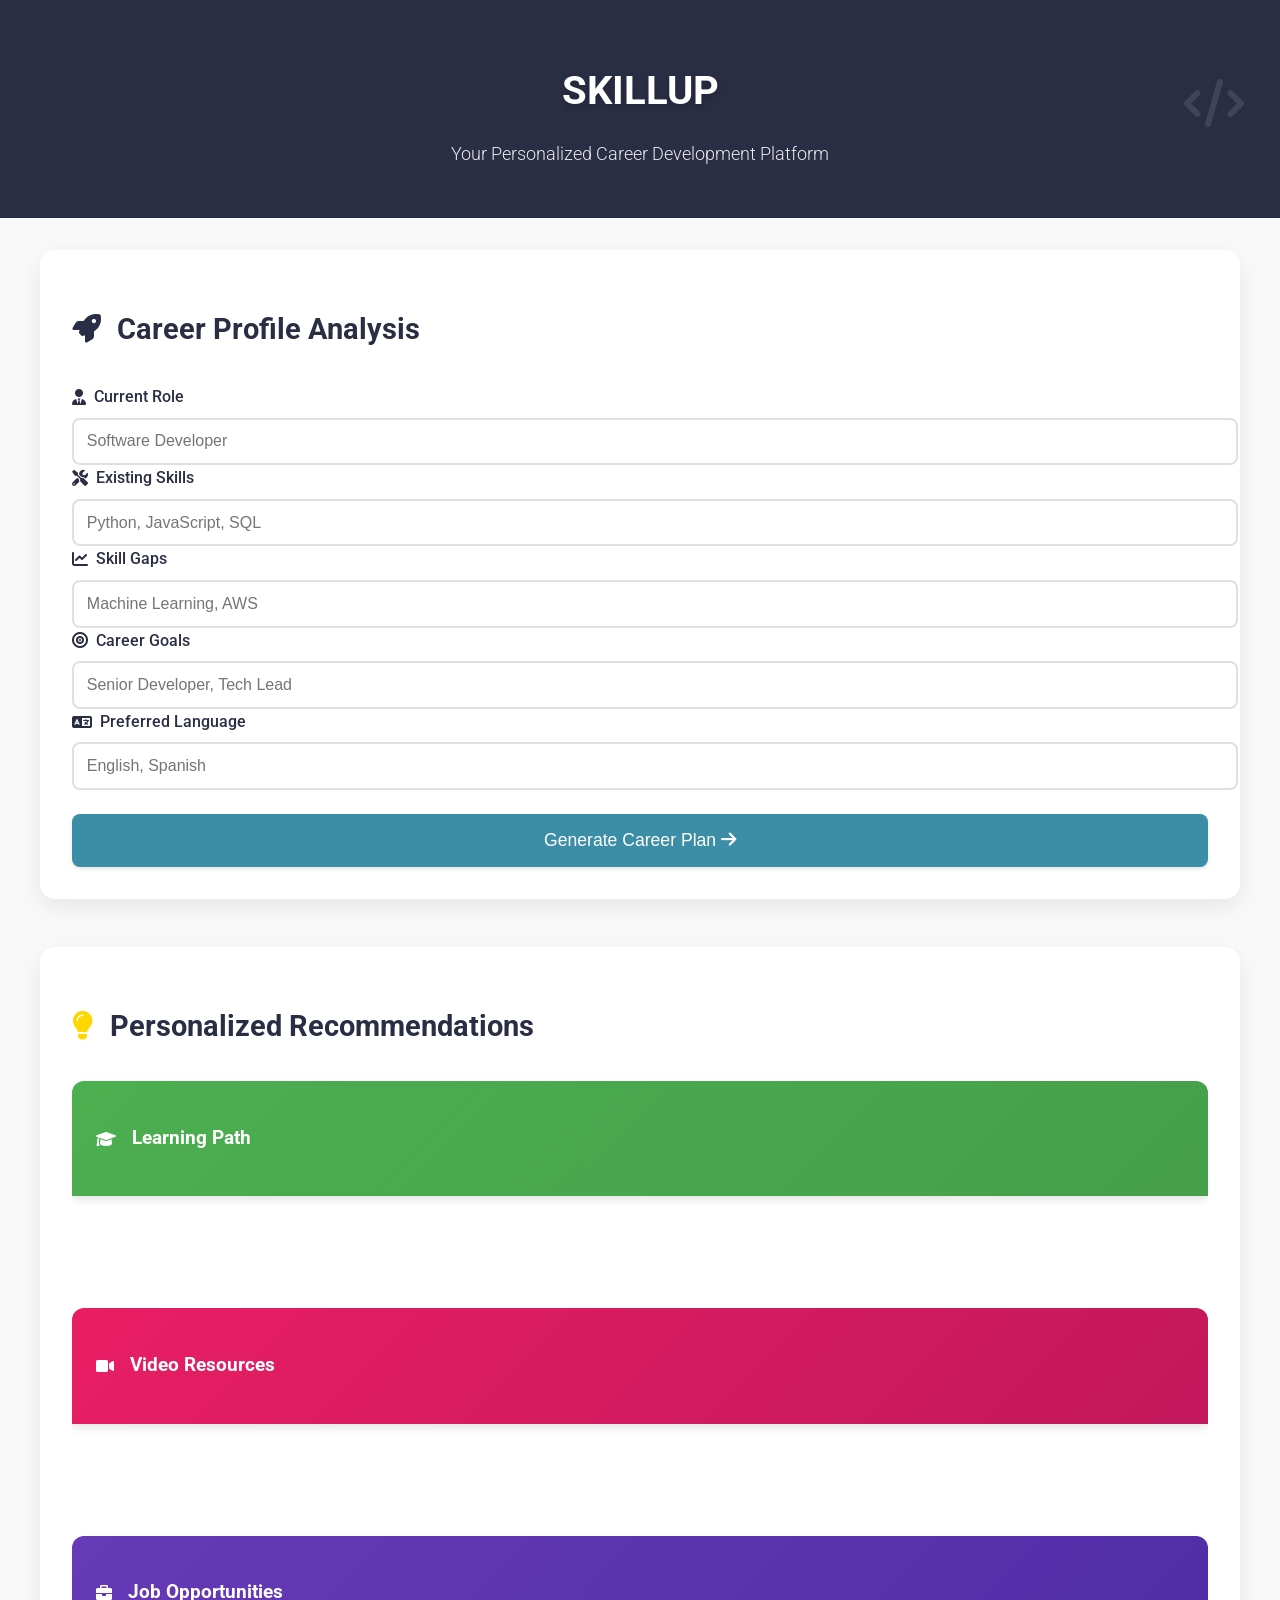
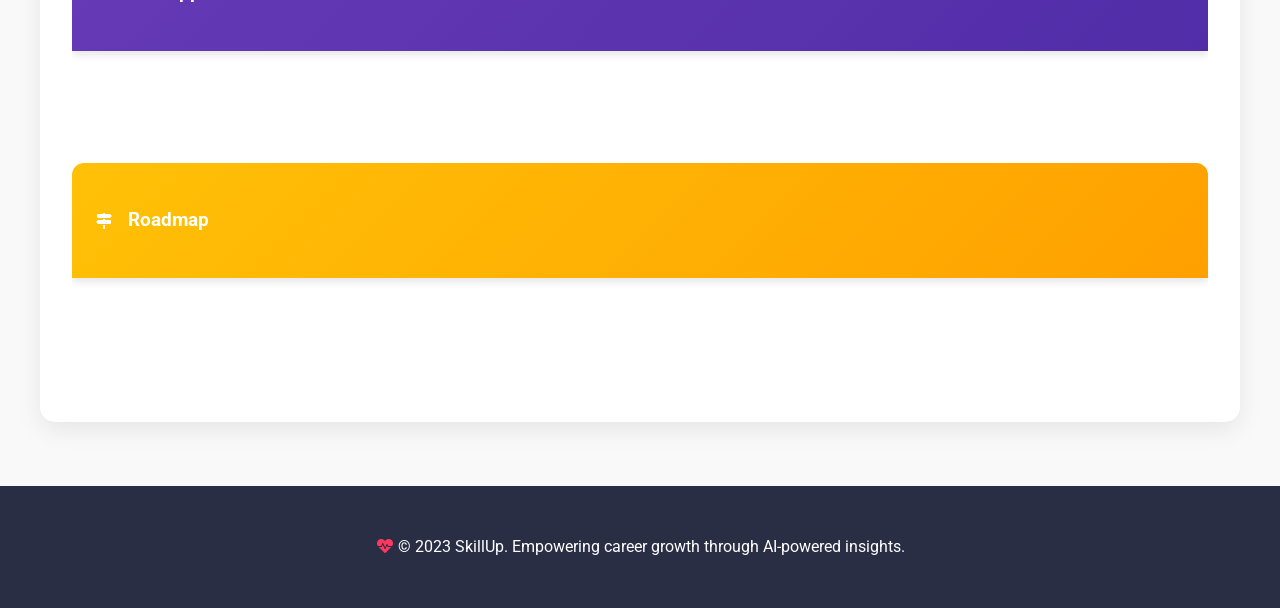
<file: a.html>
<!DOCTYPE html>
<html lang="en">
<head>
    <meta charset="UTF-8">
    <meta name="viewport" content="width=device-width, initial-scale=1.0">
    <title>SkillUp - Career Development Platform</title>
    <link rel="stylesheet" href="/static/style1.css">
    <link rel="stylesheet" href="https://cdnjs.cloudflare.com/ajax/libs/font-awesome/6.0.0/css/all.min.css">
    <link href="https://fonts.googleapis.com/css2?family=Roboto:wght@300;400;500;700&display=swap" rel="stylesheet">

</head>
<body>
    <header class="main-header">
        <div class="header-content">
            <div class="floating" style="position: absolute; top: 20px; right: 20px; opacity: 0.1;">
                <i class="fas fa-code fa-3x"></i>
            </div>
            <h1 class="logo pulse">SKILLUP</h1>
            <p class="tagline">Your Personalized Career Development Platform</p>
            
            <!-- User Section -->
            <div id="user-section" style="display: none; position: absolute; top: 20px; right: 20px;">
                <i class="fas fa-user-circle fa-2x" style="cursor: pointer;"></i>
                <div id="logout-option" style="display: none; position: absolute; right: 0; background: white; padding: 10px; border: 1px solid #ccc; border-radius: 5px;">
                    <button id="logout-btn" style="background: none; border: none; cursor: pointer;">
                        <i class="fas fa-sign-out-alt"></i> Logout
                    </button>
                </div>
            </div>
        </div>
    </header>

    <main class="container">
        <section class="form-section">
            <div class="form-card">
                <h2 class="form-title">
                    <i class="fas fa-rocket floating"></i>
                    Career Profile Analysis
                </h2>
                <form id="resource-form" class="career-form">
                  <div class="form-group">
                    <label for="role"><i class="fas fa-user-tie"></i> Current Role</label>
                    <input type="text" id="role" name="role" placeholder="Software Developer">
                </div>
                
                <div class="form-group">
                    <label for="skills"><i class="fas fa-tools"></i> Existing Skills</label>
                    <input type="text" id="skills" name="skills" placeholder="Python, JavaScript, SQL">
                </div>
  
                <div class="form-group">
                    <label for="skill-gaps"><i class="fas fa-chart-line"></i> Skill Gaps</label>
                    <input type="text" id="skill-gaps" name="skill_gaps" placeholder="Machine Learning, AWS">
                </div>
  
                <div class="form-group">
                    <label for="career-ambitions"><i class="fas fa-bullseye"></i> Career Goals</label>
                    <input type="text" id="career-ambitions" name="career_ambitions" placeholder="Senior Developer, Tech Lead">
                </div>
  
                <div class="form-group">
                    <label for="language"><i class="fas fa-language"></i> Preferred Language</label>
                    <input type="text" id="language" name="language" placeholder="English, Spanish">
                </div>
                    <button type="submit" class="submit-btn">
                        Generate Career Plan <i class="fas fa-arrow-right"></i>
                    </button>
                </form>
            </div>
        </section>

        <section class="results-section">
            <div class="results-card">
                <h2 class="results-title">
                    <i class="fas fa-lightbulb pulse" style="color: #ffd700"></i>
                    Personalized Recommendations
                </h2>
                
                <div class="recommendation-category" style="animation-delay: 0.2s">
                    <div class="category-header course-bg">
                        <i class="fas fa-graduation-cap"></i>
                        <h3>Learning Path</h3>
                    </div>
                    <ul id="courses" class="recommendation-list"></ul>
                </div>

                <div class="recommendation-category" style="animation-delay: 0.4s">
                    <div class="category-header video-bg">
                        <i class="fas fa-video"></i>
                        <h3>Video Resources</h3>
                    </div>
                    <ul id="videos" class="recommendation-list"></ul>
                </div>

                <div class="recommendation-category" style="animation-delay: 0.6s">
                    <div class="category-header job-bg">
                        <i class="fas fa-briefcase"></i>
                        <h3>Job Opportunities</h3>
                    </div>
                    <ul id="jobs" class="recommendation-list"></ul>
                </div>
                 <div class="recommendation-category" style="animation-delay: 0.8s">
                    <div class="category-header roadmap-bg">
                        <i class="fas fa-map-signs"></i>  <!-- Choose an appropriate icon -->
                        <h3>Roadmap</h3>
                    </div>
                    <ol id="roadmap" class="recommendation-list"></ol> <!-- Use <ol> for ordered steps -->
                </div>
            </div>
        </section>
    </main>

    <footer class="main-footer">
        <p>
            <i class="fas fa-heartbeat pulse" style="color: #ff3860"></i>
            © 2023 SkillUp. Empowering career growth through AI-powered insights.
        </p>
    </footer>

    <script>
        // Check if the user is logged in
        const token = localStorage.getItem('token');
        const userSection = document.getElementById('user-section');
        const logoutOption = document.getElementById('logout-option');

        if (token) {
            // Show user section if logged in
            userSection.style.display = 'block';

            // Toggle logout option on user icon click
            userSection.addEventListener('click', () => {
                logoutOption.style.display = logoutOption.style.display === 'block' ? 'none' : 'block';
            });

            // Logout functionality
            document.getElementById('logout-btn').addEventListener('click', () => {
                localStorage.removeItem('token'); // Clear the token
                window.location.href = '/login.html'; // Redirect to login page
            });
        }

        // Form submission logic (unchanged)
        document.getElementById('resource-form').onsubmit = async function (e) {
            e.preventDefault();
            const submitBtn = e.target.querySelector('button');
            submitBtn.innerHTML = `<i class="fas fa-spinner fa-spin"></i> Analyzing...`;
            submitBtn.disabled = true;

            try {
                const formData = new FormData(e.target);
                const data = Object.fromEntries(formData.entries());

                const response = await fetch('/predict', {
                    method: 'POST',
                    headers: { 
                        'Content-Type': 'application/json',
                        'Authorization': `Bearer ${token}` // Include the token in the request
                    },
                    body: JSON.stringify(data),
                });

                const recommendations = await response.json();
                const coursesList = document.querySelector('#courses');
                const videosList = document.querySelector('#videos');
                const jobsList = document.querySelector('#jobs');
                const roadmapList = document.querySelector('#roadmap');

                [coursesList, videosList, jobsList, roadmapList].forEach(list => list.innerHTML = '');

                if (recommendations.message) alert(recommendations.message);

                const createListItem = (content, index) => {
                    const li = document.createElement('li');
                    li.innerHTML = content;
                    li.style.animationDelay = `${index * 0.1}s`;
                    return li;
                };

                recommendations.courses.forEach((course, index) => {
                    coursesList.appendChild(createListItem(`
                        <a href="${course.link}" target="_blank" class="resource-link">
                            <i class="fas fa-book-open"></i>
                            <div>
                                <strong>${course.name}</strong>
                                <span class="platform">${course.platform}</span>
                            </div>
                        </a>
                    `, index));
                });

                recommendations.videos.forEach((video, index) => {
                    videosList.appendChild(createListItem(`
                        <a href="${video.link}" target="_blank" class="resource-link">
                            <i class="fas fa-film"></i>
                            <div>
                                <strong>${video.name}</strong>
                                <span class="platform">${video.platform}</span>
                            </div>
                        </a>
                    `, index));
                });

                recommendations.jobs.forEach((job, index) => {
                    jobsList.appendChild(createListItem(`
                        <a href="${job.link}" target="_blank" class="resource-link">
                            <i class="fas fa-building"></i>
                            <div>
                                <strong>${job.title}</strong>
                                <span class="company">${job.company}</span>
                            </div>
                        </a>
                    `, index));
                });

                recommendations.roadmap.forEach((step, index) => {
                    roadmapList.appendChild(createListItem(`
                        <div class="roadmap-step">
                            <strong>${step.step}</strong>
                            <p>${step.description}</p>
                        </div>
                    `, index));
                });

                document.querySelectorAll('.recommendation-list li').forEach(li => {
                    li.style.opacity = '1';
                    li.style.transform = 'translateX(0)';
                });

            } catch (error) {
                console.error('Error:', error);
                alert('An error occurred while processing your request');
            } finally {
                submitBtn.innerHTML = `Generate Career Plan <i class="fas fa-arrow-right"></i>`;
                submitBtn.disabled = false;
            }
        };
    </script>
</body>
</html>
</file>
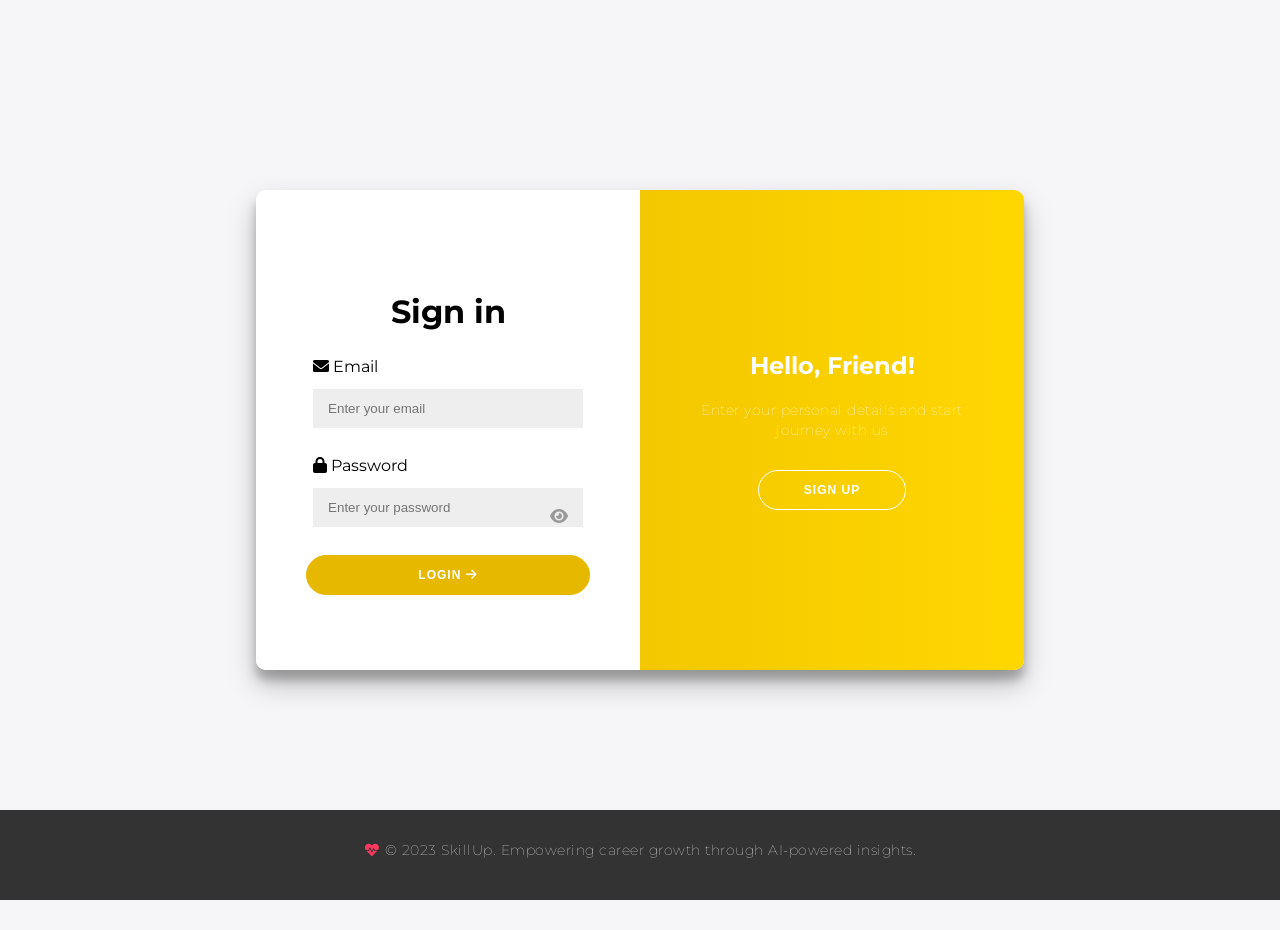
<file: login.html>
<!DOCTYPE html>
<html lang="en">
<head>
    <meta charset="UTF-8">
    <meta name="viewport" content="width=device-width, initial-scale=1.0">
    <title>Login - SkillUp</title>
    <link rel="stylesheet" href="login.css">
    <link rel="stylesheet" href="https://cdnjs.cloudflare.com/ajax/libs/font-awesome/6.0.0/css/all.min.css">
    <link href="https://fonts.googleapis.com/css2?family=Roboto:wght@300;400;500;700&display=swap" rel="stylesheet">
</head>
<body>
    <main class="container">
        <section class="form-section">
            <div class="form-card">
                <h1 class="main-heading pulse">SKILLUP</h1>
                <div class="container" id="container">
                    <div class="form-container sign-up-container">
                        <form id="signup-form" class="career-form">
                            <h2 class="form-title">Create Account</h2>
                            <div class="form-group">
                                <label for="signup-email"><i class="fas fa-envelope"></i> Email</label>
                                <input type="email" id="signup-email" name="email" placeholder="Enter your email" required>
                            </div>

                            <div class="form-group">
                                <label for="signup-password"><i class="fas fa-lock"></i> Password</label>
                                <div class="password-wrapper">
                                    <input type="password" id="signup-password" name="password" placeholder="Create a password" required>
                                    <i class="fas fa-eye toggle-password" onclick="togglePasswordVisibility('signup-password')"></i>
                                </div>
                            </div>

                            <div class="form-group">
                                <label for="confirm-password"><i class="fas fa-lock"></i> Confirm Password</label>
                                <div class="password-wrapper">
                                    <input type="password" id="confirm-password" name="confirm_password" placeholder="Confirm your password" required>
                                    <i class="fas fa-eye toggle-password" onclick="togglePasswordVisibility('confirm-password')"></i>
                                </div>
                            </div>

                            <!-- <div class="form-group">
                                <label for="contact-number"><i class="fas fa-phone"></i> Contact Number</label>
                                <input type="tel" id="contact-number" name="contact_number" placeholder="Enter your contact number" required>
                            </div> -->

                            <button type="submit" class="submit-btn">
                                Sign Up <i class="fas fa-arrow-right"></i>
                            </button>

                        </form>
                    </div>
                    <div class="form-container sign-in-container">
                        <form id="login-form" class="career-form">
                            <h2 class="form-title">Sign in</h2>
                            <div class="form-group">
                                <label for="email"><i class="fas fa-envelope"></i> Email</label>
                                <input type="email" id="email" name="email" placeholder="Enter your email" required>
                            </div>

                            <div class="form-group">
                                <label for="password"><i class="fas fa-lock"></i> Password</label>
                                <div class="password-wrapper">
                                    <input type="password" id="password" name="password" placeholder="Enter your password" required>
                                    <i class="fas fa-eye toggle-password" onclick="togglePasswordVisibility('password')"></i>
                                </div>
                            </div>

                            <button type="submit" class="submit-btn">
                                Login <i class="fas fa-arrow-right"></i>
                            </button>

                        </form>
                    </div>
                    <div class="overlay-container">
                        <div class="overlay">
                            <div class="overlay-panel overlay-left">
                                <h1>Welcome Back!</h1>
                                <p>To keep connected with us please login with your personal info</p>
                                <button class="ghost" id="signIn">Sign In</button>
                            </div>
                            <div class="overlay-panel overlay-right">
                                <h1>Hello, Friend!</h1>
                                <p>Enter your personal details and start journey with us</p>
                                <button class="ghost" id="signUp">Sign Up</button>
                            </div>
                        </div>
                    </div>
                </div>
            </div>
        </section>
    </main>

    <footer class="main-footer">
        <p>
            <i class="fas fa-heartbeat pulse" style="color: #ff3860"></i>
            © 2023 SkillUp. Empowering career growth through AI-powered insights.
        </p>
    </footer>

    <script>
         // Enhanced Toggle Password Visibility
         function togglePasswordVisibility(inputId) {
            const input = document.getElementById(inputId);
            const icon = event.target; // Get the clicked icon
            if (input.type === "password") {
                input.type = "text";
                icon.classList.remove("fa-eye");
                icon.classList.add("fa-eye-slash");
            } else {
                input.type = "password";
                icon.classList.remove("fa-eye-slash");
                icon.classList.add("fa-eye");
            }
        }

        // Smooth Form Switching
        document.querySelectorAll('#signup-link, #login-link').forEach(link => {
            link.addEventListener('click', (e) => {
                e.preventDefault();
                document.querySelector('.form-card').classList.toggle('active');
            });
        });

        // Handle login form submission
        document.getElementById('login-form').onsubmit = async function (e) {
            e.preventDefault();
            const submitBtn = e.target.querySelector('.submit-btn');
            submitBtn.innerHTML = `<i class="fas fa-spinner fa-spin"></i> Logging in...`;
            submitBtn.disabled = true;

            try {
                const formData = new FormData(e.target);
                const data = Object.fromEntries(formData.entries());

                // Call the backend login endpoint
                const response = await fetch('http://localhost:5000/login', {
                    method: 'POST',
                    headers: { 'Content-Type': 'application/json' },
                    body: JSON.stringify(data),
                });

                const result = await response.json();

                if (result.success) {
                    // Save the token in localStorage (or sessionStorage)
                    localStorage.setItem('token', result.token);
                    window.location.href = 'http://127.0.0.1:5000/'; // Redirect to the main page
                } else {
                    alert(result.message || 'Login failed. Please check your credentials.');
                }
            } catch (error) {
                console.error('Error:', error);
                alert('An error occurred while logging in.');
            } finally {
                submitBtn.innerHTML = `Login <i class="fas fa-arrow-right"></i>`;
                submitBtn.disabled = false;
            }
        };

        // Handle signup form submission
        document.getElementById('signup-form').onsubmit = async function (e) {
            e.preventDefault();
            const submitBtn = e.target.querySelector('.submit-btn');
            submitBtn.innerHTML = `<i class="fas fa-spinner fa-spin"></i> Signing up...`;
            submitBtn.disabled = true;

            try {
                const formData = new FormData(e.target);

                // Validate password match
                const password = formData.get('password');
                const confirmPassword = formData.get('confirm_password');
                if (password !== confirmPassword) {
                    alert('Passwords do not match.');
                    return;
                }

                // Call the backend signup endpoint
                const response = await fetch('http://localhost:5000/signup', {
                    method: 'POST',
                    body: formData, // Send FormData directly for file upload
                });

                const result = await response.json();

                if (result.success) {
                    // Save the token in localStorage (or sessionStorage)
                    localStorage.setItem('token', result.token);
                    window.location.href = 'http://127.0.0.1:5000/'; // Redirect to the main page
                } else {
                    alert(result.message || 'Signup failed. Please try again.');
                }
            } catch (error) {
                console.error('Error:', error);
                alert('An error occurred while signing up.');
            } finally {
                submitBtn.innerHTML = `Sign Up <i class="fas fa-arrow-right"></i>`;
                submitBtn.disabled = false;
            }
        };

        // Add input field interactions
        document.querySelectorAll('input').forEach(input => {
            input.addEventListener('focus', () => {
                input.parentElement.classList.add('active');
            });
            
            input.addEventListener('blur', () => {
                input.parentElement.classList.remove('active');
            });
        });

        // Toggle between login and signup forms
        const signUpButton = document.getElementById('signUp');
        const signInButton = document.getElementById('signIn');
        const container = document.getElementById('container');

        signUpButton.addEventListener('click', () => {
            container.classList.add("right-panel-active");
        });

        signInButton.addEventListener('click', () => {
            container.classList.remove("right-panel-active");
        });
    </script>
</body>
</html>
</file>
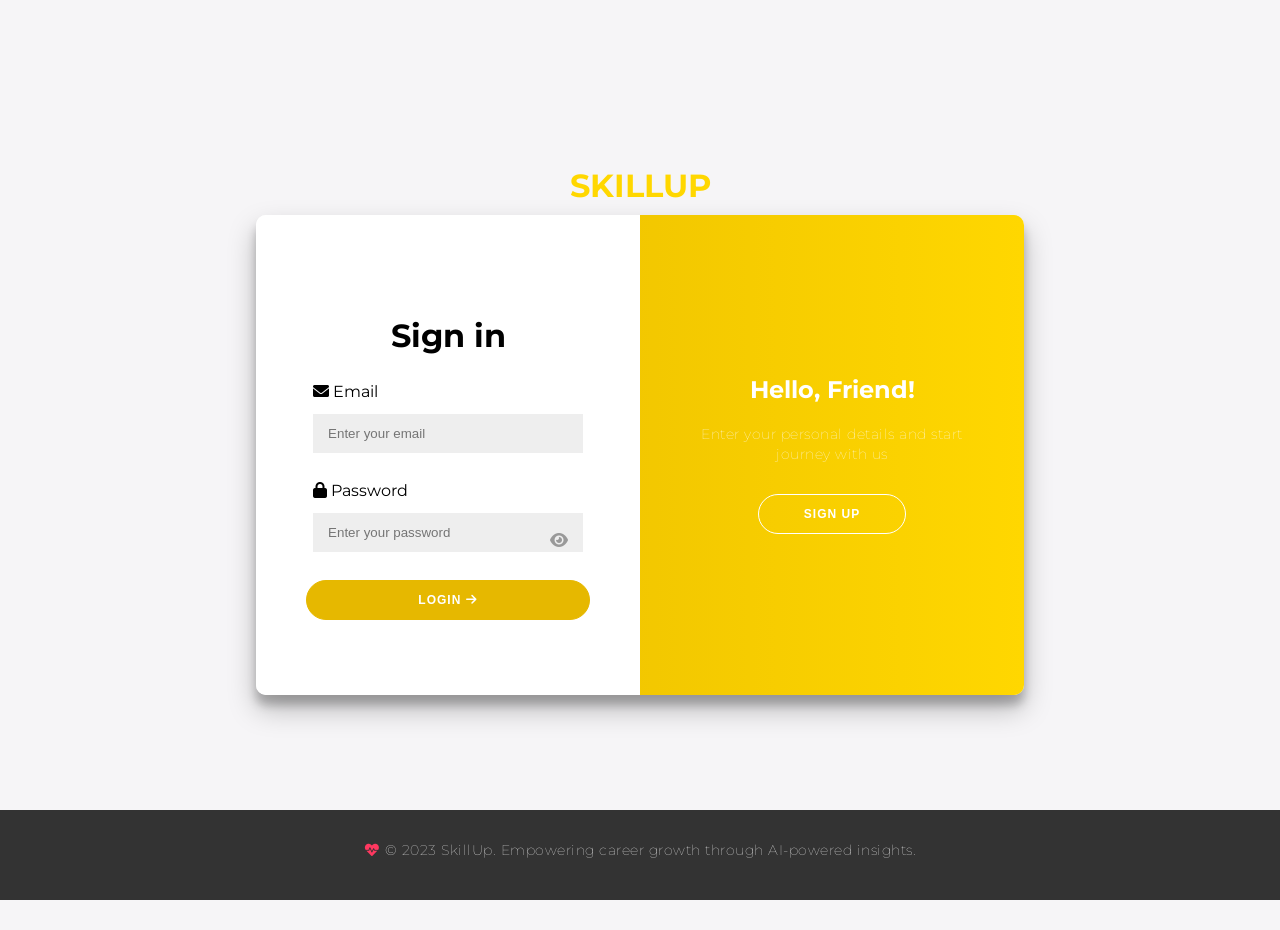
<file: login1.html>
<!DOCTYPE html>
<html lang="en">
<head>
    <meta charset="UTF-8">
    <meta name="viewport" content="width=device-width, initial-scale=1.0">
    <title>Login - SkillUp</title>
    <link rel="stylesheet" href="login.css">
    <link rel="stylesheet" href="https://cdnjs.cloudflare.com/ajax/libs/font-awesome/6.0.0/css/all.min.css">
    <link href="https://fonts.googleapis.com/css2?family=Roboto:wght@300;400;500;700&display=swap" rel="stylesheet">
</head>
<body>
    <main class="container">
        <section class="form-section">
            <h1 class="main-heading pulse">SKILLUP</h1>
            <div class="form-card">
                <div class="container" id="container">
                    <div class="form-container sign-up-container">
                        <form id="signup-form" class="career-form">
                            <h2 class="form-title">Create Account</h2>
                            <div class="form-group">
                                <label for="signup-email"><i class="fas fa-envelope"></i> Email</label>
                                <input type="email" id="signup-email" name="email" placeholder="Enter your email" required>
                            </div>

                            <div class="form-group">
                                <label for="signup-password"><i class="fas fa-lock"></i> Password</label>
                                <div class="password-wrapper">
                                    <input type="password" id="signup-password" name="password" placeholder="Create a password" required>
                                    <i class="fas fa-eye toggle-password" onclick="togglePasswordVisibility('signup-password')"></i>
                                </div>
                            </div>

                            <div class="form-group">
                                <label for="confirm-password"><i class="fas fa-lock"></i> Confirm Password</label>
                                <div class="password-wrapper">
                                    <input type="password" id="confirm-password" name="confirm_password" placeholder="Confirm your password" required>
                                    <i class="fas fa-eye toggle-password" onclick="togglePasswordVisibility('confirm-password')"></i>
                                </div>
                            </div>

                            <!-- <div class="form-group remember-forgot">
                                <label class="remember-me">
                                    <input type="checkbox" name="remember"> Remember Me
                                </label>
                                <a href="#" class="forgot-password">Forgot Password?</a>
                            </div> -->
            

                            <!-- <div class="form-group">
                                <label for="contact-number"><i class="fas fa-phone"></i> Contact Number</label>
                                <input type="tel" id="contact-number" name="contact_number" placeholder="Enter your contact number" required>
                            </div> -->

                            <button type="submit" class="submit-btn">
                                Sign Up <i class="fas fa-arrow-right"></i>
                            </button>

                        </form>
                    </div>
                    <div class="form-container sign-in-container">
                        <form id="login-form" class="career-form">
                            <h2 class="form-title">Sign in</h2>
                            <div class="form-group">
                                <label for="email"><i class="fas fa-envelope"></i> Email</label>
                                <input type="email" id="email" name="email" placeholder="Enter your email" required>
                            </div>

                            <div class="form-group">
                                <label for="password"><i class="fas fa-lock"></i> Password</label>
                                <div class="password-wrapper">
                                    <input type="password" id="password" name="password" placeholder="Enter your password" required>
                                    <i class="fas fa-eye toggle-password" onclick="togglePasswordVisibility('password')"></i>
                                </div>
                            </div>

                            <button type="submit" class="submit-btn">
                                Login <i class="fas fa-arrow-right"></i>
                            </button>

                        </form>
                    </div>
                    <div class="overlay-container">
                        <div class="overlay">
                            <div class="overlay-panel overlay-left">
                                <h1>Welcome Back!</h1>
                                <p>To keep connected with us please login with your personal info</p>
                                <button class="ghost" id="signIn">Sign In</button>
                            </div>
                            <div class="overlay-panel overlay-right">
                                <h1>Hello, Friend!</h1>
                                <p>Enter your personal details and start journey with us</p>
                                <button class="ghost" id="signUp">Sign Up</button>
                            </div>
                        </div>
                    </div>
                </div>
            </div>
        </section>
    </main>

    <footer class="main-footer">
        <p>
            <i class="fas fa-heartbeat pulse" style="color: #ff3860"></i>
            © 2023 SkillUp. Empowering career growth through AI-powered insights.
        </p>
    </footer>

    <script>
         // Enhanced Toggle Password Visibility
         function togglePasswordVisibility(inputId) {
            const input = document.getElementById(inputId);
            const icon = event.target; // Get the clicked icon
            if (input.type === "password") {
                input.type = "text";
                icon.classList.remove("fa-eye");
                icon.classList.add("fa-eye-slash");
            } else {
                input.type = "password";
                icon.classList.remove("fa-eye-slash");
                icon.classList.add("fa-eye");
            }
        }

        // Smooth Form Switching
        document.querySelectorAll('#signup-link, #login-link').forEach(link => {
            link.addEventListener('click', (e) => {
                e.preventDefault();
                document.querySelector('.form-card').classList.toggle('active');
            });
        });

        // Handle login form submission
        document.getElementById('login-form').onsubmit = async function (e) {
            e.preventDefault();
            const submitBtn = e.target.querySelector('.submit-btn');
            submitBtn.innerHTML = `<i class="fas fa-spinner fa-spin"></i> Logging in...`;
            submitBtn.disabled = true;

            try {
                const formData = new FormData(e.target);
                const data = Object.fromEntries(formData.entries());

                // Call the backend login endpoint
                const response = await fetch('http://localhost:5000/login', {
                    method: 'POST',
                    headers: { 'Content-Type': 'application/json' },
                    body: JSON.stringify(data),
                });

                const result = await response.json();

                if (result.success) {
                    // Save the token in localStorage (or sessionStorage)
                    localStorage.setItem('token', result.token);
                    window.location.href = 'http://127.0.0.1:5000/'; // Redirect to the main page
                } else {
                    alert(result.message || 'Login failed. Please check your credentials.');
                }
            } catch (error) {
                console.error('Error:', error);
                alert('An error occurred while logging in.');
            } finally {
                submitBtn.innerHTML = `Login <i class="fas fa-arrow-right"></i>`;
                submitBtn.disabled = false;
            }
        };

        // Handle signup form submission
        document.getElementById('signup-form').onsubmit = async function (e) {
            e.preventDefault();
            const submitBtn = e.target.querySelector('.submit-btn');
            submitBtn.innerHTML = `<i class="fas fa-spinner fa-spin"></i> Signing up...`;
            submitBtn.disabled = true;

            try {
                const formData = new FormData(e.target);

                // Validate password match
                const password = formData.get('password');
                const confirmPassword = formData.get('confirm_password');
                if (password !== confirmPassword) {
                    alert('Passwords do not match.');
                    return;
                }

                // Call the backend signup endpoint
                const response = await fetch('http://localhost:5000/signup', {
                    method: 'POST',
                    body: formData, // Send FormData directly for file upload
                });

                const result = await response.json();

                if (result.success) {
                    // Save the token in localStorage (or sessionStorage)
                    localStorage.setItem('token', result.token);
                    window.location.href = 'http://127.0.0.1:5000/'; // Redirect to the main page
                } else {
                    alert(result.message || 'Signup failed. Please try again.');
                }
            } catch (error) {
                console.error('Error:', error);
                alert('An error occurred while signing up.');
            } finally {
                submitBtn.innerHTML = `Sign Up <i class="fas fa-arrow-right"></i>`;
                submitBtn.disabled = false;
            }
        };

        // Add input field interactions
        document.querySelectorAll('input').forEach(input => {
            input.addEventListener('focus', () => {
                input.parentElement.classList.add('active');
            });
            
            input.addEventListener('blur', () => {
                input.parentElement.classList.remove('active');
            });
        });

        // Toggle between login and signup forms
        const signUpButton = document.getElementById('signUp');
        const signInButton = document.getElementById('signIn');
        const container = document.getElementById('container');

        signUpButton.addEventListener('click', () => {
            container.classList.add("right-panel-active");
        });

        signInButton.addEventListener('click', () => {
            container.classList.remove("right-panel-active");
        });
    </script>
</body>
</html>
</file>
<file: static/style1.css>
:root {
    --primary-color: #2A2E45;
    --accent-color: #3B8EA5;
    --light-bg: #F9F9F9;
    --course-color: linear-gradient(135deg, #4CAF50 0%, #45a049 100%);
    --video-color: linear-gradient(135deg, #E91E63 0%, #c2185b 100%);
    --job-color: linear-gradient(135deg, #673AB7 0%, #512da8 100%);
    --roadmap-color: linear-gradient(135deg, #FFC107 0%, #FFA000 100%); /* Added roadmap color */
}

body {
    font-family: 'Roboto', sans-serif;
    line-height: 1.6;
    color: var(--primary-color);
    background: var(--light-bg);
    margin: 0;
    overflow-x: hidden; /* Prevent horizontal scroll on small screens */
}

.main-header {
    background: var(--primary-color);
    color: white;
    padding: 2rem 0;
    position: relative;
    overflow: hidden;
    text-align: center;
}

.header-content {
    max-width: 1200px;
    margin: 0 auto;
    padding: 0 1.5rem;
    position: relative;
}

.logo {
    font-weight: 700;
    font-size: 2.5rem;
    margin-bottom: 0.5rem;
    text-shadow: 0 3px 6px rgba(0,0,0,0.2);
}

.tagline {
    font-weight: 300;
    opacity: 0.9;
    font-size: 1.1rem;
}

.container {
    max-width: 1200px;
    margin: 2rem auto;
    padding: 0 1.5rem;
}

/* Form Section Styling */
.form-section {
    background: white;
    border-radius: 15px;
    box-shadow: 0 8px 25px rgba(0,0,0,0.08);
    transition: transform 0.3s ease;
    margin-bottom: 3rem; /* Added margin bottom */
}

.form-section:hover {
    transform: translateY(-5px);
}

.form-card {
    padding: 2rem;
}

.form-title {
    font-size: 1.8rem;
    margin-bottom: 2rem;
    display: flex;
    align-items: center;
    gap: 1rem;
}

.form-grid {
    display: grid;
    gap: 1.5rem;
    grid-template-columns: repeat(auto-fit, minmax(250px, 1fr));
}

.form-group label {
    display: block;
    margin-bottom: 0.5rem;
    font-weight: 500;
    display: flex;
    align-items: center;
    gap: 0.5rem;
}

.form-group input {
    width: 100%;
    padding: 0.8rem;
    border: 2px solid #e0e0e0;
    border-radius: 8px;
    font-size: 1rem;
     transition: border-color 0.3s ease, box-shadow 0.3s ease;
}


.form-group input:focus {
    border-color: var(--accent-color);
    box-shadow: 0 0 0 4px rgba(59, 142, 165, 0.2);
}

.submit-btn {
    width: 100%;
    padding: 1rem;
    background: var(--accent-color);
    color: white;
    border: none;
    border-radius: 8px;
    font-size: 1.1rem;
    cursor: pointer;
    margin-top: 1.5rem;
    transition: all 0.3s ease;
    box-shadow: 0 2px 4px rgba(0,0,0,0.1);  /* Add slight shadow */
}

.submit-btn:hover {
    background: #2c6e7e;
    letter-spacing: 1px;
     box-shadow: 0 4px 8px rgba(0,0,0,0.2);
}

/* Results Section Styling */
.results-section {
    margin-top: 3rem;
}

.results-card {
    background: white;
    border-radius: 15px;
    box-shadow: 0 8px 25px rgba(0,0,0,0.08);
    padding: 2rem;
}

.results-title {
    font-size: 1.8rem;
    margin-bottom: 2rem;
    display: flex;
    align-items: center;
    gap: 1rem;
}

.recommendation-category {
    margin-bottom: 2rem;
    border-radius: 12px;
    overflow: hidden;
    opacity: 0;
    transform: translateY(20px);
    animation: fadeInUp 0.6s ease forwards;
}

.category-header {
    padding: 1.5rem;
    color: white;
    display: flex;
    align-items: center;
    gap: 1rem;
    transition: all 0.3s ease;
    box-shadow: 0 4px 8px rgba(0,0,0,0.1);
}

.category-header:hover {
    transform: scale(1.02);
}

.course-bg { background: var(--course-color); }
.video-bg { background: var(--video-color); }
.job-bg { background: var(--job-color); }
.roadmap-bg { background: var(--roadmap-color); } /* Road map header background */

.recommendation-list {
    padding: 1.5rem;
    list-style: none;
}

.recommendation-list li {
    margin: 0.75rem 0;
    opacity: 0;
    transform: translateX(-20px);
    animation: fadeInRight 0.5s ease forwards;
}

.resource-link {
    display: flex;
    align-items: center;
    gap: 1rem;
    padding: 1rem;
    border-radius: 8px;
    background: white;
    box-shadow: 0 3px 10px rgba(0,0,0,0.05);
    transition: all 0.3s ease;
    text-decoration: none;
    color: inherit;
}

.resource-link:hover {
    transform: translateX(10px);
    box-shadow: 0 5px 15px rgba(0,0,0,0.1);
}

.resource-link i {
    font-size: 1.5rem;
    width: 40px;
    text-align: center;
}

.platform, .company {
    display: block;
    font-size: 0.9rem;
    color: #666;
    margin-top: 0.3rem;
}

.roadmap-step {
    padding: 1.25rem;
     border-radius: 8px;
     background: #f8f8f8;
     box-shadow: inset 0 2px 4px rgba(0,0,0,0.05);
      margin-bottom: 0.5rem;
       border: 1px solid #ddd;
}

.main-footer {
    background: var(--primary-color);
    color: white;
    text-align: center;
    padding: 2rem;
    margin-top: 4rem;
}

@keyframes fadeInUp {
    from { opacity: 0; transform: translateY(20px); }
    to { opacity: 1; transform: translateY(0); }
}

@keyframes fadeInRight {
    from { opacity: 0; transform: translateX(-20px); }
    to { opacity: 1; transform: translateX(0); }
}

@keyframes pulse {
    0% { transform: scale(1); }
    50% { transform: scale(1.05); }
    100% { transform: scale(1); }
}

@keyframes float {
    0%, 100% { transform: translateY(0); }
    50% { transform: translateY(-10px); }
}

.floating {
    animation: float 3s ease-in-out infinite;
}

.pulse {
    animation: pulse 2s infinite;
}

/* Media queries for responsiveness */
@media (max-width: 768px) {
    .form-grid {
        grid-template-columns: 1fr;
    }
    
    .resource-link {
        flex-direction: column;
        align-items: flex-start;
    }
    .main-header {
        padding: 1.5rem 0;
    }
    
    .logo {
        font-size: 2rem;
        margin-bottom: 0.3rem;
    }
    
    .tagline {
        font-size: 1rem;
    }
    
    .container {
        margin: 1.5rem auto;
        padding: 0 1rem;
    }
    
     .form-card, .results-card {
         padding: 1.5rem;
     }
    
    .results-title, .form-title {
       font-size: 1.5rem;
    }
     .category-header {
        padding: 1rem;
     }
    
     .recommendation-list {
         padding: 1rem;
     }
    
     .resource-link {
         padding: 0.8rem;
          gap: 0.8rem;
     }
     
     .resource-link i {
          font-size: 1.3rem;
          width: 30px;
     }
    
      .form-group {
        margin-bottom: 1rem;
      }
    
    .roadmap-step {
        padding: 1rem;
    }
}

@media (min-width: 769px) and (max-width: 1024px) {
    .container {
        padding: 0 1rem;
    }

    .form-card, .results-card {
        padding: 1.75rem;
    }
}

#user-section {
    position: absolute;
    top: 20px;
    right: 20px;
    cursor: pointer;
}

#logout-option {
    display: none;
    position: absolute;
    right: 0;
    background: white;
    padding: 10px;
    border: 1px solid #ccc;
    border-radius: 5px;
    box-shadow: 0 2px 5px rgba(0, 0, 0, 0.1);
}

#logout-btn {
    background: none;
    border: none;
    cursor: pointer;
    color: #333;
}

#logout-btn:hover {
    color: #ff3860;
}

/* Hero Section */
.hero-section {
    display: flex;
    align-items: center;
    justify-content: space-between;
    padding: 60px 20px;
    background: linear-gradient(135deg, #6C63FF, #2A2D7C);
    color: white;
}

.hero-content {
    max-width: 600px;
}

.hero-content h2 {
    font-size: 2.5rem;
    margin-bottom: 20px;
}

.hero-content p {
    font-size: 1.2rem;
    margin-bottom: 30px;
}

.cta-btn {
    background: #FFD700;
    color: #2A2D7C;
    padding: 10px 20px;
    border-radius: 5px;
    text-decoration: none;
    font-weight: bold;
}

.hero-image img {
    max-width: 400px;
    border-radius: 10px;
}

/* Testimonials Section */
.testimonials-section {
    padding: 60px 20px;
    background: #f9f9f9;
    text-align: center;
}

.testimonials-section h2 {
    font-size: 2rem;
    margin-bottom: 40px;
}

.testimonials-grid {
    display: flex;
    justify-content: center;
    gap: 20px;
}

.testimonial-card {
    background: white;
    padding: 20px;
    border-radius: 10px;
    box-shadow: 0 4px 10px rgba(0, 0, 0, 0.1);
    max-width: 300px;
}

.testimonial-card img {
    width: 80px;
    height: 80px;
    border-radius: 50%;
    margin-bottom: 15px;
}

.testimonial-card p {
    font-size: 1rem;
    margin-bottom: 15px;
}

.testimonial-card span {
    font-weight: bold;
    color: #6C63FF;
}
</file>
<file: login.css>
@import url('https://fonts.googleapis.com/css?family=Montserrat:400,800');

* {
	box-sizing: border-box;
}

body {
	background: #f6f5f7;
	display: flex;
	justify-content: center;
	align-items: center;
	flex-direction: column;
	font-family: 'Montserrat', sans-serif;
	height: 100vh;
	margin: -20px 0 50px;
}

h1 {
	font-weight: bold;
	margin: 0;
}

h2 {
	text-align: center;
}

p {
	font-size: 14px;
	font-weight: 100;
	line-height: 20px;
	letter-spacing: 0.5px;
	margin: 20px 0 30px;
}

span {
	font-size: 12px;
}

a {
	color: #333;
	font-size: 14px;
	text-decoration: none;
	margin: 15px 0;
}

/* form */

.form-container {
	position: absolute;
	top: 0;
	height: 100%;
	transition: all 0.6s ease-in-out;
}

.sign-in-container {
	left: 0;
	width: 50%;
	z-index: 2;
}

.sign-up-container {
	left: 0;
	width: 50%;
	opacity: 0;
	z-index: 1;
}
.form-card{
    box-shadow: none;
}
.overlay-container {
	position: absolute;
	top: 0;
	left: 50%;
	width: 50%;
	height: 100%;
	overflow: hidden;
	transition: transform 0.6s ease-in-out;
	z-index: 100;
}

.overlay {
	background: #e6b800;
	background: -webkit-linear-gradient(to right, #e6b800, #ffd700);
	background: linear-gradient(to right, #e6b800, #ffd700);
	background-repeat: no-repeat;
	background-size: cover;
	background-position: 0 0;
	color: #FFFFFF;
	position: relative;
	left: -100%;
	height: 100%;
	width: 200%;
  	transform: translateX(0);
	transition: transform 0.6s ease-in-out;
}

.overlay-panel {
	position: absolute;
	display: flex;
	align-items: center;
	justify-content: center;
	flex-direction: column;
	padding: 0 40px;
	text-align: center;
	top: 0;
	height: 100%;
	width: 50%;
	transform: translateX(0);
	transition: transform 0.6s ease-in-out;
}

.overlay-left {
	transform: translateX(-20%);
}

.overlay-right {
	right: 0;
	transform: translateX(0);
}
.container.right-panel-active .sign-in-container {
	transform: translateX(100%);
}

.container.right-panel-active .sign-up-container {
	transform: translateX(100%);
	opacity: 1;
	z-index: 5;
	animation: show 0.6s;
}

@keyframes show {
	0%, 49.99% {
		opacity: 0;
		z-index: 1;
	}
	
	50%, 100% {
		opacity: 1;
		z-index: 5;
	}
}

.container.right-panel-active .overlay-container{
	transform: translateX(-100%);
}

.container.right-panel-active .overlay {
  	transform: translateX(50%);
}

.container.right-panel-active .overlay-left {
	transform: translateX(0);
}

.container.right-panel-active .overlay-right {
	transform: translateX(20%);
}
.container.right-panel-active .overlay-right {
	transform: translateX(20%);
}

.form-section{
    background-color: #f6f5f7;
	display: flex;
	align-items: center;
	justify-content: center;
	flex-direction: column;
	padding: 0 50px;
	height: 100%;
	text-align: center;
}
.form-card {
    background-color: #fff;
    border-radius: 10px;
    box-shadow: 0 14px 28px rgba(0, 0, 0, 0.25), 0 10px 10px rgba(0, 0, 0, 0.22);
    overflow: hidden;
    position: relative;
    width: 768px;
    max-width: 100%;
    min-height: 480px;
}
.form-group {
    margin-bottom: 20px;
    text-align: left;
    width: 95%;
}
.form-group label {
	display: block;
	margin-bottom: 5px;
}
.form-group input {
	background-color: #eee;
	border: none;
	padding: 12px 15px;
	margin: 8px 0;
	width: 100%;
}
.submit-btn {
	border-radius: 20px;
	border: 1px solid #e6b800;
	background-color: #e6b800;
	color: #FFFFFF;
	font-size: 12px;
	font-weight: bold;
	padding: 12px 45px;
	letter-spacing: 1px;
	text-transform: uppercase;
	transition: transform 80ms ease-in;
    width: 100%;
    cursor: pointer;
}

.submit-btn:active {
	transform: scale(0.95);
}

.submit-btn:focus {
	outline: none;
}
.form-title{
    display: block;
    font-size: xx-large;
}
.main-heading {
    font-size: 2em;
    color: #ffd700;
    text-decoration: none;
    display: block;
    margin-bottom: 10px;
    text-align: center;
}
.pulse {
	animation: pulse 2s ease-in-out infinite;
}
@keyframes pulse {
	0%, 100% {
		transform: scale(1);
	}
	50% {
		transform: scale(1.1);
	}
}

.main-footer {
	text-align: center;
	padding: 10px;
	background-color: #333;
	color: #fff;
	position: fixed;
	bottom: 0;
	width: 100%;
}
.floating {
	animation: floating 3s ease-in-out infinite;
}

@keyframes floating {
	0%, 100% {
		transform: translateY(0);
	}
	50% {
		transform: translateY(-10px);
	}
}

button {
	border-radius: 20px;
	border: 1px solid #FF4B2B;
	background-color: #FF4B2B;
	color: #FFFFFF;
	font-size: 12px;
	font-weight: bold;
	padding: 12px 45px;
	letter-spacing: 1px;
	text-transform: uppercase;
	transition: transform 80ms ease-in;
}

button.ghost {
	background-color: transparent;
	border-color: #FFFFFF;
}

.form-container form {
	background-color: #FFFFFF;
	display: flex;
	align-items: center;
	justify-content: center;
	flex-direction: column;
	padding: 0 50px;
	height: 100%;
	text-align: center;
}

/* ... (other CSS from previous response) ... */
.password-wrapper {
    position: relative;
}

.toggle-password {
    position: absolute;
    right: 15px;
    top: 65%;
    transform: translateY(-50%);
    cursor: pointer;
    color: #999; /* Dimmed eye icon color */
    transition: color 0.3s ease; /* Smooth color transition */
}

.toggle-password:hover {
    color: #333; /* Darker color on hover */
}
</file>
